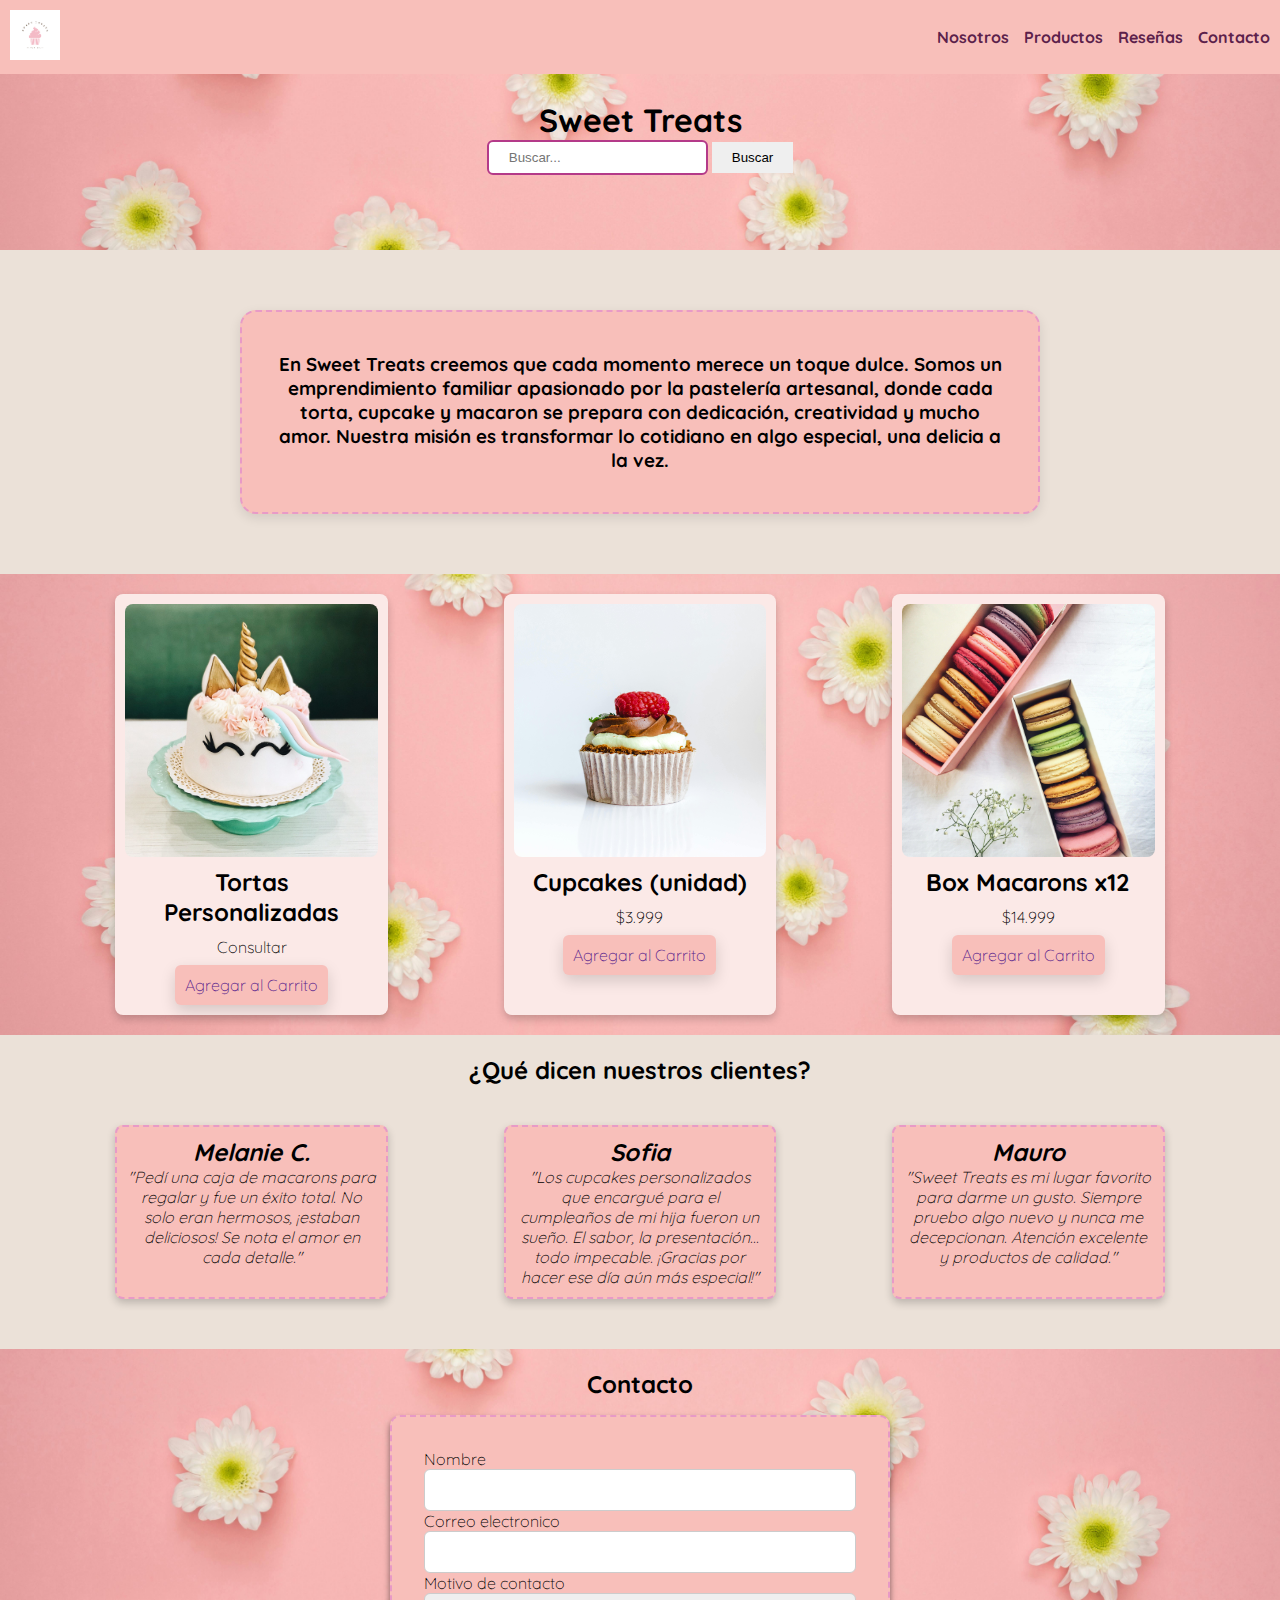
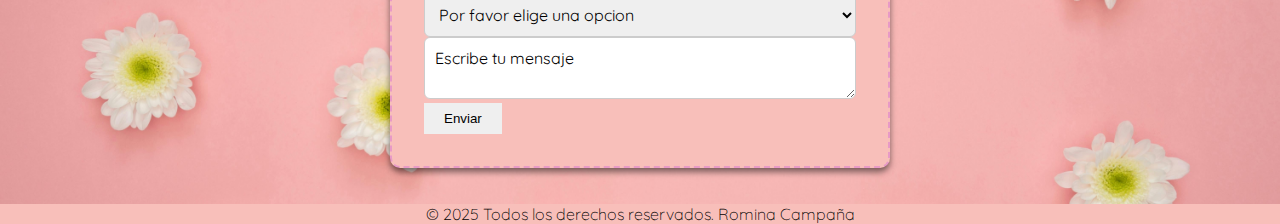
<file: index.html>
<!DOCTYPE html>
<html lang="en">
<head>
    <meta charset="UTF-8">
    <meta name="viewport" content="width=device-width, initial-scale=1.0">
    
    <link rel="stylesheet" href="https://cdnjs.cloudflare.com/ajax/libs/font-awesome/6.0.0/css/all.min.css" >
    <link rel="stylesheet" href="./css/styles.css">
    <link rel="preconnect" href="https://fonts.googleapis.com">
    <link rel="preconnect" href="https://fonts.gstatic.com" crossorigin>

    <link href="https://fonts.googleapis.com/css2?family=Quicksand:wght@400;700&display=swap" rel="stylesheet">
    <link rel="stylesheet" href="https://cdnjs.cloudflare.com/ajax/libs/font-awesome/6.0.0/css/all.min.css">

    <title>Home</title>
</head>
<body>

    <header>
         
        <nav class="nav_bar">
            <div class="logo">
                <img src="./img/Logo2.png" alt="logo">
            </div>
            <ul class="user_nav">
                <li><a href="Nosotros.html">Nosotros</a></li>
                <li><a href="Productos.html">Productos</a></li>
                <li><a href="Comentarios.html">Reseñas</a></li>
                <li><a href="Contacto.html">Contacto</a></li>
            
            </ul>
        </nav>

        <div class="title-search">
                <h1>Sweet Treats</h1>
                <form action="/Proyecto Tienda/search-results.html" method="get" class="buscador">
                    <input type="text" placeholder="Buscar..." name="Buscar"  value="">
                    <button type="submit">Buscar</button>
                </form>
            </div>  

    </header>

    <main>
                
        <section class="nosotros">
        <h3>En Sweet Treats creemos que cada momento merece un toque dulce. Somos un emprendimiento familiar apasionado por la pastelería artesanal, donde cada torta, cupcake y macaron se prepara con dedicación, creatividad y mucho amor. Nuestra misión es transformar lo cotidiano en algo especial, una delicia a la vez.
        </h3>
        </section>
        
        <section class="productos">

            <article class="producto">
            <img src="./img/Product6.jpg" alt="Producto 1">
            <h2>Tortas Personalizadas</h2>
            <p>Consultar</p>
            <a href="" class="btn_carrito"> Agregar al Carrito</a>
            </article>

            <article class="producto">
            <img src="./img/Product2.jpg" alt="Producto 2">
            <h2>Cupcakes (unidad)</h2>
            <p>$3.999</p>
            <a href="" class="btn_carrito"> Agregar al Carrito</a>
            </article>

            <article class="producto">
            <img src="./img/Product4.jpg" alt="Producto 3">
            <h2>Box Macarons x12</h2>
            <p>$14.999</p>
            <a href="" class="btn_carrito"> Agregar al Carrito</a>
           
            </article>

        </section>

        <section class="comentarios">
            
            <div class="comentarios_title">
                <h2>¿Qué dicen nuestros clientes?</h2>
            </div>
        
            <div class="grupo_comentarios">       
                <div class="comentarios_individual">
                <h2>Melanie C.</h2>
                <p>"Pedí una caja de macarons para regalar y fue un éxito total. No solo eran hermosos, ¡estaban deliciosos! Se nota el amor en cada detalle."</p>       
                </div>
                <div class="comentarios_individual">
                <h2>Sofia</h2>
                <p>"Los cupcakes personalizados que encargué para el cumpleaños de mi hija fueron un sueño. El sabor, la presentación... todo impecable. ¡Gracias por hacer ese día aún más especial!"</p>       
                </div>
                <div class="comentarios_individual">
                <h2>Mauro</h2>
                <p>"Sweet Treats es mi lugar favorito para darme un gusto. Siempre pruebo algo nuevo y nunca me decepcionan. Atención excelente y productos de calidad."</p>       
                </div>
            </div>
        </section>
        
        <section class="contacto">
            <div class="contacto_title">
             <h2>Contacto</h2>
            </div>
            
            <div class="form_contacto"> 
                <form action="/Proyecto Tienda/search-results.html" method="get" class="buscador">
                    <label for="nombre">Nombre</label>
                    <input type="text" id="nombre"  name="nombre contacto" value="">
                    <label for="email">Correo electronico</label>
                    <input type="email" id="email" name="correo electronico" value="">
                    <label for="motivo">Motivo de contacto</label>
                    <select id="motivo" name="motivo contacto">
                            <option value="seleccionar">Por favor elige una opcion</option>
                            <option value="cotizar">Cotizar pedido</option>
                            <option value="problema pedido">Tengo un problema con un pedido</option>
                            <option value="empleo">Quiero trabajar con ustedes</option>
                            <option value="otro">Otro</option>
                    </select>
                    <textarea name="mensaje" id="mensaje">Escribe tu mensaje</textarea>
                    <button type="submit">Enviar</button>
                </form>
            </div>
       
        </section>

    </main>

    <footer>
        <p>© 2025 Todos los derechos reservados. Romina Campaña</p>
    </footer>
</body>
</html>
</file>
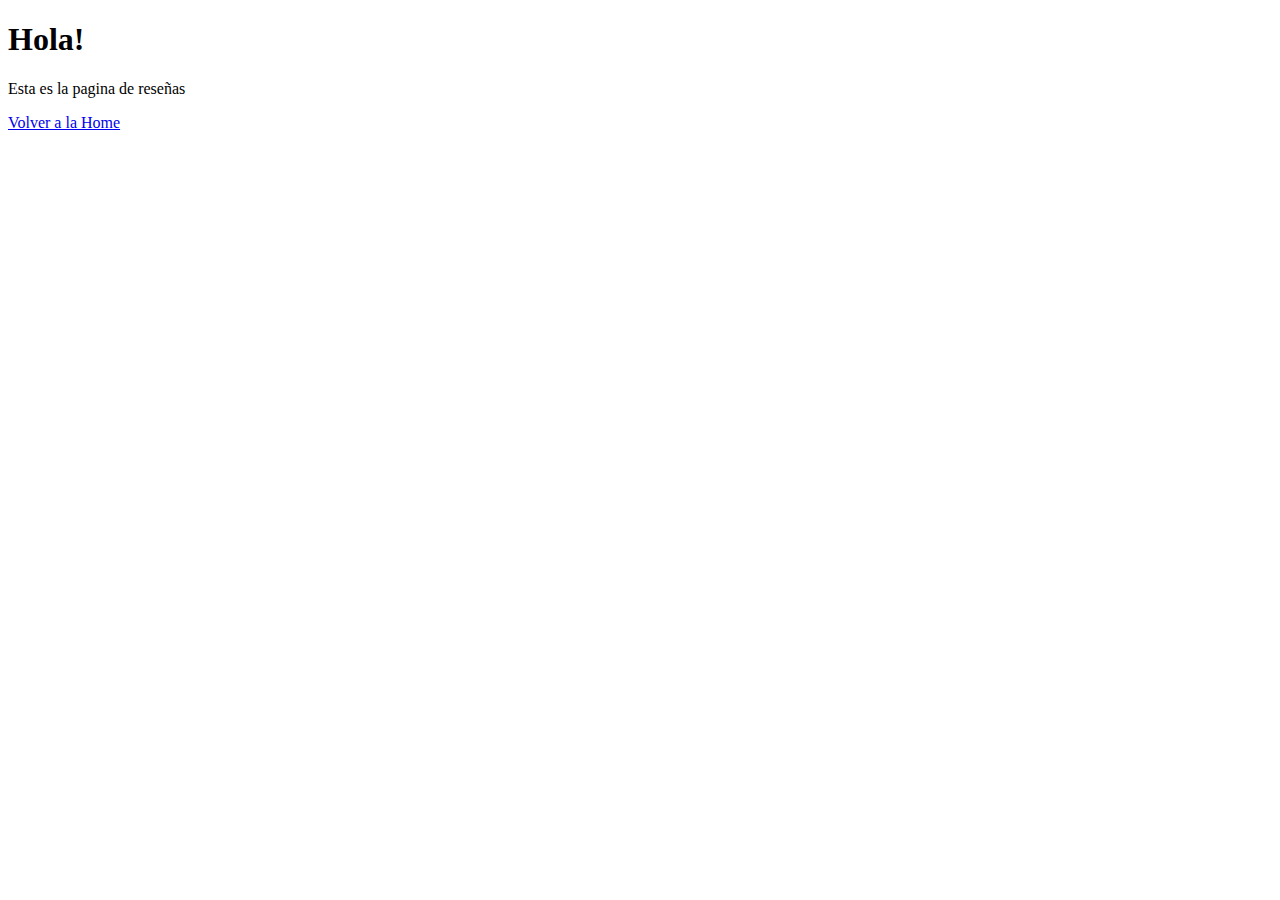
<file: Comentarios.html>
<!DOCTYPE html>
<html lang="en">
<head>
    <meta charset="UTF-8">
    <meta name="viewport" content="width=device-width, initial-scale=1.0">
    <title>Document</title>
</head>
<body>
    <h1>Hola!</h1>
    <p>Esta es la pagina de reseñas</p>
    <a href="index.html">Volver a la Home</a>
</body>
</html>
</file>
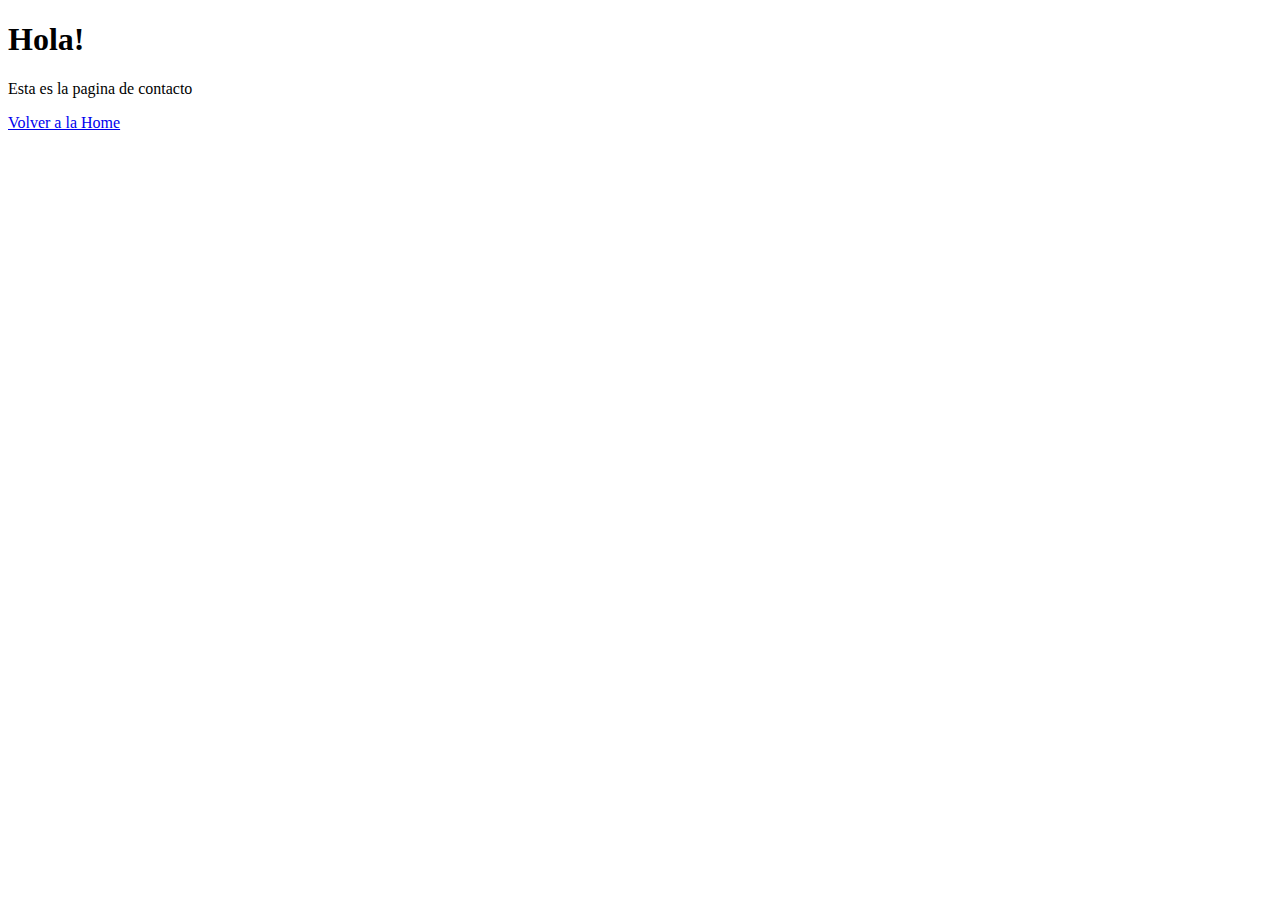
<file: Contacto.html>
<!DOCTYPE html>
<html lang="en">
<head>
    <meta charset="UTF-8">
    <meta name="viewport" content="width=device-width, initial-scale=1.0">
    <title>Nosotros</title>
</head>
<body>
    <h1>Hola!</h1>
    <p>Esta es la pagina de contacto</p>
    <a href="index.html">Volver a la Home</a>
</body>
</html>
</file>
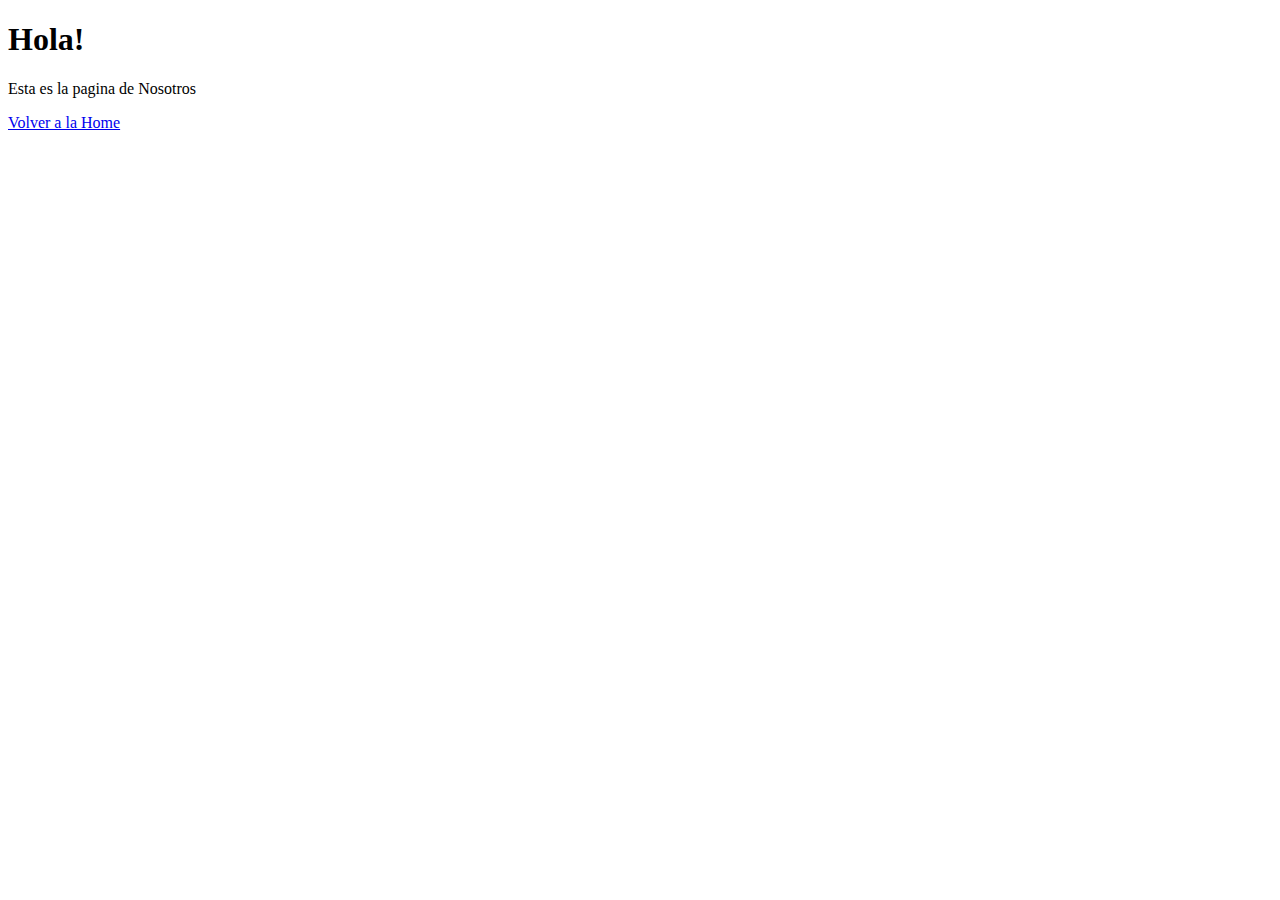
<file: Nosotros.html>
<!DOCTYPE html>
<html lang="en">
<head>
    <meta charset="UTF-8">
    <meta name="viewport" content="width=device-width, initial-scale=1.0">
    <title>Document</title>
</head>
<body>
    <h1>Hola!</h1>
    <p>Esta es la pagina de Nosotros</p>
    <a href="index.html">Volver a la Home</a>
</body>
</html>
</file>
<file: css/styles.css>
/*Reseteo*/
 *{
        box-sizing: border-box;
        margin: 0;
        padding: 0;
}

/*Limpiamos los estilos de los enlaces y listas*/
a {
        text-decoration: none;
}

ul,ol,li {
        list-style-type: none;
}

body {
        font-family: 'Quicksand', sans-serif;
        font-weight: 200;
        font-style: normal;
        background-color: #ebe1d8;
}

.nav_bar {
        background-color: #f8bfba;
        position: fixed;  /* lo fija en la pantalla */
        top: 0;           /* pegado al borde superior */
        left: 0;
        width: 100%;      /* ocupa todo el ancho */
        z-index: 1000;    /* para que esté sobre otros elementos */
        padding: 10px;
        display: flex;
        align-items: center;
        justify-content: space-between; /* separa logo y links */
        gap: 15px;
}

.user_nav {
        display: flex;
        align-content: center;
        justify-content: center;
        gap: 15px;

}

.user_nav a {
  text-decoration: none;
  color: #5c214b;
  font-weight: bold;
  font-family: var(--font-headings);
  transition: color 0.3s ease;
}

.user_nav a:hover {
  color: #d16fb3;
}

.logo img {
        height: 50px;
        width: auto;
}

header {  
        background-image: url('../img/backgroundflowers.jpg');
        background-size: cover;
        background-position: center;
        background-repeat: no-repeat;
        min-height: 250px;
        padding: 100px 20px 20px; /* Sumo padding en tip para compensar el navbar */
}

.title-search{
        display: flex;
        flex-direction: column;
        justify-content: center;
        text-align: center;

}

.buscador input {
        padding: 8px 20px;
        border: 2px solid rgb(180, 58, 137);
        border-radius: 6px;
}

.buscador button {
        padding: 8px 20px;
        border: 10px;
        cursor: pointer;
        transition: all 0.3s ease;
}

.nosotros {
        background-color: #f8bfba; 
        border: 2px dashed #e89ac7; /* borde decorativo */
        border-radius: 16px;
        padding: 40px 30px;
        max-width: 800px;
        margin: 60px auto;
        text-align: center;
        box-shadow: 0 4px 12px rgba(0,0,0,0.1);

}
.productos {
        background-image: url('../img/backgroundflowers.jpg');
        background-size: cover; /* que cubra toda la */
        background-repeat: no-repeat; /* que no se repita */
        background-position: center;
        display: flex;
        justify-content: space-evenly;
        gap: 20px; /*Con el gap hago que siempre se mantenga un espacio entre los objetos aunque achique la pantalla*/
        flex-wrap: wrap;/*Esto hace que si yo achico la ventana el contenido se acomode para entrar, sino como que se angosta y queda todo apretado*/
        padding: 20px;        
}

.producto {
        background-color:#FBE9E7;
        width: 22%;
        padding: 10px;
        border-radius: 8px;
        box-shadow: 0 4px 8px rgba(0,0,0,0.2);
        display: flex;
        flex-direction: column;
        align-items: center;
        text-align: center;
        
}

.producto img {
        border-radius: 8px;
        width: 100%; /*Se acomoda en relacion a la caja padre */

}

.producto h2 {
        margin: 10px 0;
        word-break: break-word;
}

.btn_carrito:hover {
        transform: translateY(-2px);
}

.btn_carrito  {
        background-color:#f8bfba;
        padding: 10px;
        border-radius: 6px;
        margin-top: 8px;
        box-shadow: 0 6px 15px rgba(0, 0, 0, 0.15);
        cursor: pointer;
        transition: all 0.3s ease;
 }

.comentarios_title {
        padding: 20px;
        text-align: center;
        background-color: #ebe1d8;
}

.grupo_comentarios {
        background-color:#ebe1d8;
        padding: 20px 20px 50px;    
        display: flex;
        justify-content: space-evenly;
        gap: 20px; /*Con el gap hago que siempre se mantenga un espacio entre los objetos aunque achique la pantalla*/
        flex-wrap: wrap;/*Esto hace que si yo achico la ventana el contenido se acomode para entrar, sino como que se angosta y queda todo apretado*/
    
}

.comentarios_individual {
        background-color:#f8bfba;
        font-style: oblique;
        width: 22%;
        display: flex;
        flex-direction: column;
        align-items: center;
        text-align: center;
        padding: 10px;
        border-radius: 8px;
        border: 2px dashed #e89ac7;
        box-shadow: 0 4px 8px rgba(0,0,0,0.2);
}

.contacto {
        background-image: url('../img/backgroundflowers.jpg');
        background-size: cover; /* que cubra toda la */
        background-repeat: no-repeat; /* que no se repita */
        background-position: center;
        padding: 20px;
}

.contacto_title {
        text-align: center;
}

.form_contacto {
        background-color: #f8bfba;
        max-width: 500px;
        margin: 1rem auto;
        padding: 2rem;
        border-radius: 10px;
        border: 2px dashed #e89ac7;
        box-shadow: 0 4px 6px rgba(0,0,0,0.5);
        display: flex;
        align-items: center;
        justify-content: center;
        flex-direction: column;
        gap: 1rem;
}

.form_contacto input,
.form_contacto select,
.form_contacto textarea {
  width: 100%;
  padding: 10px;
  border: 1px solid #ccc;
  border-radius: 6px;
  font-size: 1rem;
  font-family: inherit;
}


footer {
       background-color: #f8bfba;
        text-align: center;
}

@media (max-width: 480px)  {

        header {
                display: flex;
                align-items: center;
                flex-direction: column;

        }
        
        .nav_bar {
                display: flex;
                align-items: center;

        }
        
        .user_nav {
                display: flex;
                flex-direction: column;
        }


        .producto, .comentario_individual {
        max-width: 80%;
        padding: 20px;
        overflow: hidden;
        }

        .productos {

                display: flex;
                flex-direction: column;
                align-items: center;
        }

        .grupo_comentarios {
                display: flex;
                flex-direction: column;
                align-items: center;
        }

       


}
</file>
